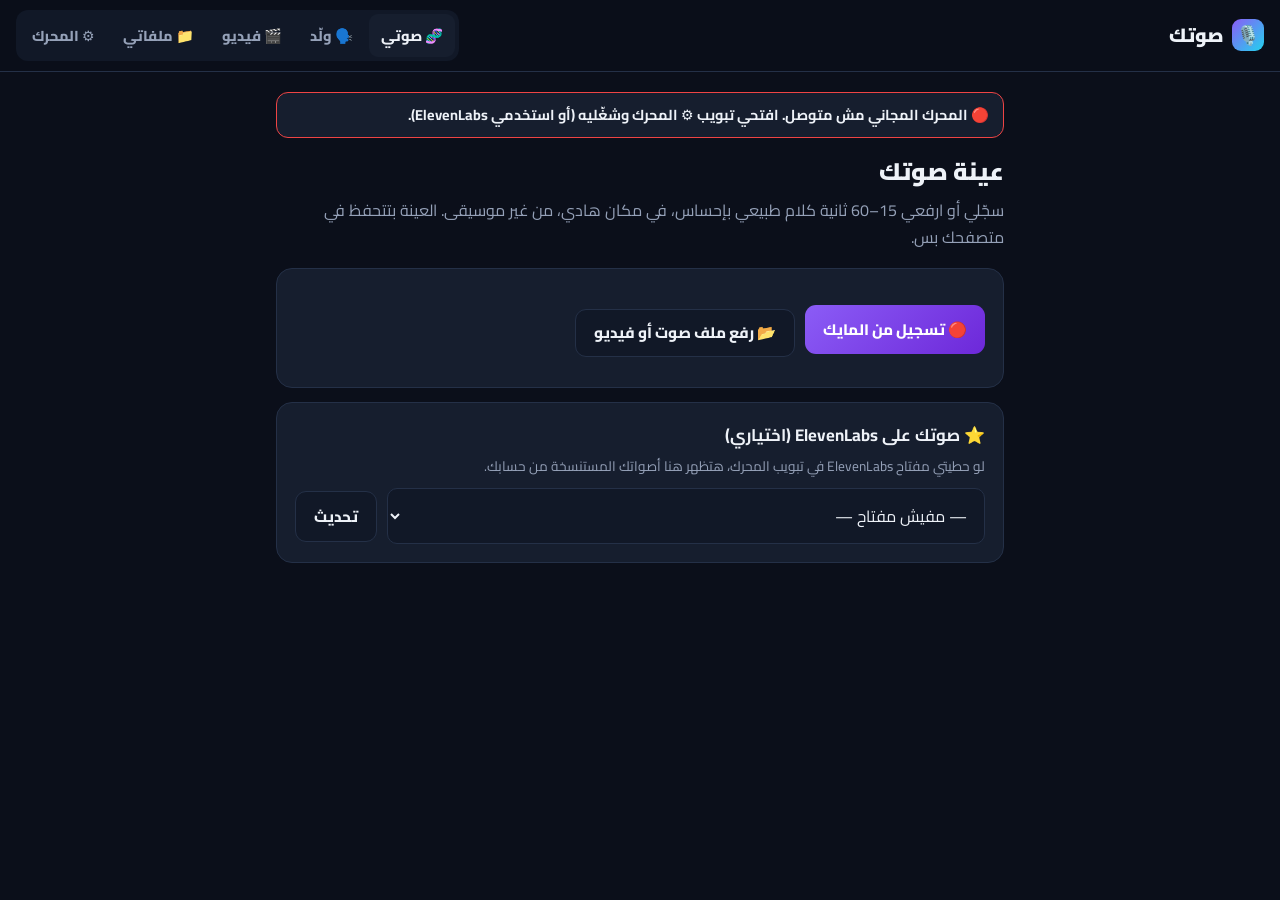
<file: index.html>
<!doctype html>
<html lang="ar" dir="rtl">
<head>
<meta charset="utf-8">
<meta name="viewport" content="width=device-width,initial-scale=1,viewport-fit=cover">
<title>صوتك — صوتك بكل اللغات وفيديو بمزامنة شفاه</title>
<meta name="description" content="سجّلي عينة من صوتك، واكتبي أي نص بالعامية أو الإنجليزي، واطلعي صوت بصوتك وفيديو بمزامنة شفاه.">
<meta name="theme-color" content="#0b0f1a">
<link rel="manifest" href="manifest.webmanifest">
<link rel="icon" href="icon.svg">
<link href="https://fonts.googleapis.com/css2?family=Cairo:wght@400;700;800;900&display=swap" rel="stylesheet">
<link rel="stylesheet" href="style.css">
</head>
<body>
<header class="top">
  <div class="logo"><span class="dot">🎙️</span> صوتك</div>
  <nav class="tabs" id="tabs">
    <button data-tab="voice" class="active">🧬 صوتي</button>
    <button data-tab="speak">🗣️ ولّد</button>
    <button data-tab="video">🎬 فيديو</button>
    <button data-tab="library">📁 ملفاتي</button>
    <button data-tab="settings">⚙️ المحرك</button>
  </nav>
</header>

<main>
  <div class="status" id="engineStatus"></div>

  <section class="tab active" id="tab-voice">
    <h1>عينة صوتك</h1>
    <p class="muted">سجّلي أو ارفعي 15–60 ثانية كلام طبيعي بإحساس، في مكان هادي، من غير موسيقى. العينة بتتحفظ في متصفحك بس.</p>
    <div class="card">
      <div class="row">
        <button class="btn primary" id="recBtn">🔴 تسجيل من المايك</button>
        <label class="btn">📂 رفع ملف صوت أو فيديو<input type="file" id="sampleFile" accept="audio/*,video/*" hidden></label>
      </div>
      <p class="hint" id="recStatus"></p>
      <div id="samplePreview" hidden>
        <audio controls id="sampleAudio"></audio>
        <p class="hint">✓ العينة محفوظة (<span id="sampleMeta"></span>) <button class="link" id="clearSample">حذف</button></p>
      </div>
    </div>
    <div class="card">
      <h3>⭐ صوتك على ElevenLabs (اختياري)</h3>
      <p class="hint">لو حطيتي مفتاح ElevenLabs في تبويب المحرك، هتظهر هنا أصواتك المستنسخة من حسابك.</p>
      <div class="row">
        <select id="elVoices"><option value="">— مفيش مفتاح —</option></select>
        <button class="btn" id="elRefresh">تحديث</button>
      </div>
    </div>
  </section>

  <section class="tab" id="tab-speak">
    <h1>ولّد كلام بصوتك</h1>
    <div class="card">
      <label>المحرك</label>
      <select id="engine">
        <option value="free">🆓 المحرك المجاني (OmniVoice للعامية والإنجليزي)</option>
        <option value="el">⭐ ElevenLabs من حسابك (أعلى جودة)</option>
      </select>
      <div id="langRow"><label>لغة النص</label><select id="lang"><option value="ar-EG">🇪🇬 عامية مصرية</option><option value="en">🇬🇧 English</option><option value="ar">عربي فصحى</option><option value="fr">Français</option><option value="de">Deutsch</option><option value="es">Español</option><option value="it">Italiano</option><option value="pt">Português</option><option value="tr">Türkçe</option><option value="ru">Русский</option><option value="hi">हिन्दी</option><option value="zh">中文</option><option value="ja">日本語</option><option value="ko">한국어</option><option value="nl">Nederlands</option><option value="pl">Polski</option><option value="sv">Svenska</option><option value="el">Ελληνικά</option><option value="he">עברית</option><option value="ms">Melayu</option><option value="sw">Kiswahili</option><option value="da">Dansk</option><option value="fi">Suomi</option><option value="no">Norsk</option></select></div>
      <label>النص</label>
      <textarea id="text" rows="6" maxlength="2500" placeholder="أهلاً بيكم… النهاردة هقولكم على حاجة هتغير شغلكم."></textarea>
      <div class="hint"><span id="charCount">0</span> حرف · <span id="estTime"></span></div>
      <div class="row"><span class="hint">ترجمي النص مجاناً إلى:</span><select id="trTarget" class="narrow"><option value="ar-EG">🇪🇬 عامية مصرية</option><option value="en">🇬🇧 English</option><option value="ar">عربي فصحى</option><option value="fr">Français</option><option value="de">Deutsch</option><option value="es">Español</option><option value="it">Italiano</option><option value="pt">Português</option><option value="tr">Türkçe</option><option value="ru">Русский</option><option value="hi">हिन्दी</option><option value="zh">中文</option><option value="ja">日本語</option><option value="ko">한국어</option><option value="nl">Nederlands</option><option value="pl">Polski</option><option value="sv">Svenska</option><option value="el">Ελληνικά</option><option value="he">עברית</option><option value="ms">Melayu</option><option value="sw">Kiswahili</option><option value="da">Dansk</option><option value="fi">Suomi</option><option value="no">Norsk</option></select><button class="btn" id="trBtn">🌍 ترجم</button></div>
      <div class="row"><button class="btn primary" id="genBtn">🎧 ولّد الصوت</button><span id="genStatus" class="hint"></span></div>
      <div id="result" hidden>
        <audio controls id="resultAudio"></audio>
        <div class="row"><a class="btn" id="downloadBtn" download>⬇️ تحميل</a><button class="btn" id="saveBtn">💾 حفظ في ملفاتي</button><button class="btn" id="toVideoBtn">🎬 اعمله فيديو</button></div>
      </div>
    </div>
  </section>

  <section class="tab" id="tab-video">
    <h1>فيديو بمزامنة شفاه</h1>
    <p class="muted">صورة واضحة لوشك مواجهة للكاميرا (أو فيديو قصير ليكي) + الصوت = فيديو شفايفه ماشية مع الكلام.</p>
    <div class="card">
      <label>صورتك أو فيديوك</label><input type="file" id="faceFile" accept="image/*,video/*">
      <label>الصوت</label><select id="videoAudio"></select>
      <div class="row"><button class="btn primary" id="videoBtn">🎬 ولّد الفيديو</button><span id="videoStatus" class="hint"></span></div>
      <div id="videoResult" hidden><video controls playsinline id="resultVideo"></video><div class="row"><a class="btn" id="videoDownload" download="sawtak_reel.mp4">⬇️ تحميل</a></div></div>
    </div>
  </section>

  <section class="tab" id="tab-library">
    <h1>ملفاتي</h1>
    <p class="muted">محفوظة في متصفحك. لو مسحتي بيانات الموقع هتتمسح.</p>
    <div id="libraryList" class="list"></div>
  </section>

  <section class="tab" id="tab-settings">
    <h1>المحرك</h1>
    <div class="card">
      <h3>🆓 المحرك المجاني</h3>
      <p class="hint">الموقع ستاتيك، والذكاء الاصطناعي بيشتغل على جهازك أو على Google Colab. شغّلي المحرك مرة، هيطلعلك لينك توصيل، افتحيه وخلاص.</p>
      <ul class="steps">
        <li><b>على Colab (من غير تثبيت):</b> <a target="_blank" rel="noopener" href="https://colab.research.google.com/github/Heba846/cloning-voice/blob/main/engine/Sawtak_Engine_Colab.ipynb">افتحي النوتبوك</a> واختاري T4 GPU وشغّلي الخلايا.</li>
        <li><b>على الكمبيوتر:</b> نزّلي <a target="_blank" rel="noopener" href="https://github.com/Heba846/cloning-voice/archive/refs/heads/main.zip">المشروع</a> وفكّي الضغط ودبل-كليك على <code>start-engine.bat</code>.</li>
      </ul>
      <label>رابط المحرك</label><input id="engineUrl" dir="ltr" placeholder="https://xxxx.trycloudflare.com">
      <label>رمز المحرك</label><input id="engineToken" dir="ltr" type="password" autocomplete="off">
      <div class="row"><button class="btn" id="engineTest">اختبار الاتصال</button></div>
    </div>
    <div class="card">
      <h3>⭐ ElevenLabs (اختياري)</h3>
      <label>API Key</label><input id="elKey" dir="ltr" type="password" placeholder="sk_…" autocomplete="off">
      <p class="hint">بيتحفظ في متصفحك بس، وبيروح لـ api.elevenlabs.io مباشرة.</p>
      <label>الموديل</label>
      <select id="elModel">
        <option value="eleven_multilingual_v2">eleven_multilingual_v2 (29 لغة، مستقر)</option>
        <option value="eleven_v3">eleven_v3 (أكثر تعبيراً)</option>
        <option value="eleven_flash_v2_5">eleven_flash_v2_5 (أسرع وأرخص)</option>
      </select>
      <div class="row3">
        <div><label>Stability <span id="stabV"></span></label><input type="range" id="stab" min="0" max="1" step="0.05"></div>
        <div><label>Similarity <span id="simV"></span></label><input type="range" id="sim" min="0" max="1" step="0.05"></div>
        <div><label>Style <span id="styleV"></span></label><input type="range" id="style" min="0" max="1" step="0.05"></div>
      </div>
    </div>
    <button class="btn primary" id="saveSettings">حفظ</button>
  </section>
</main>
<div id="toast" class="toast" hidden></div>
<script src="app.js"></script>
</body>
</html>
</file>
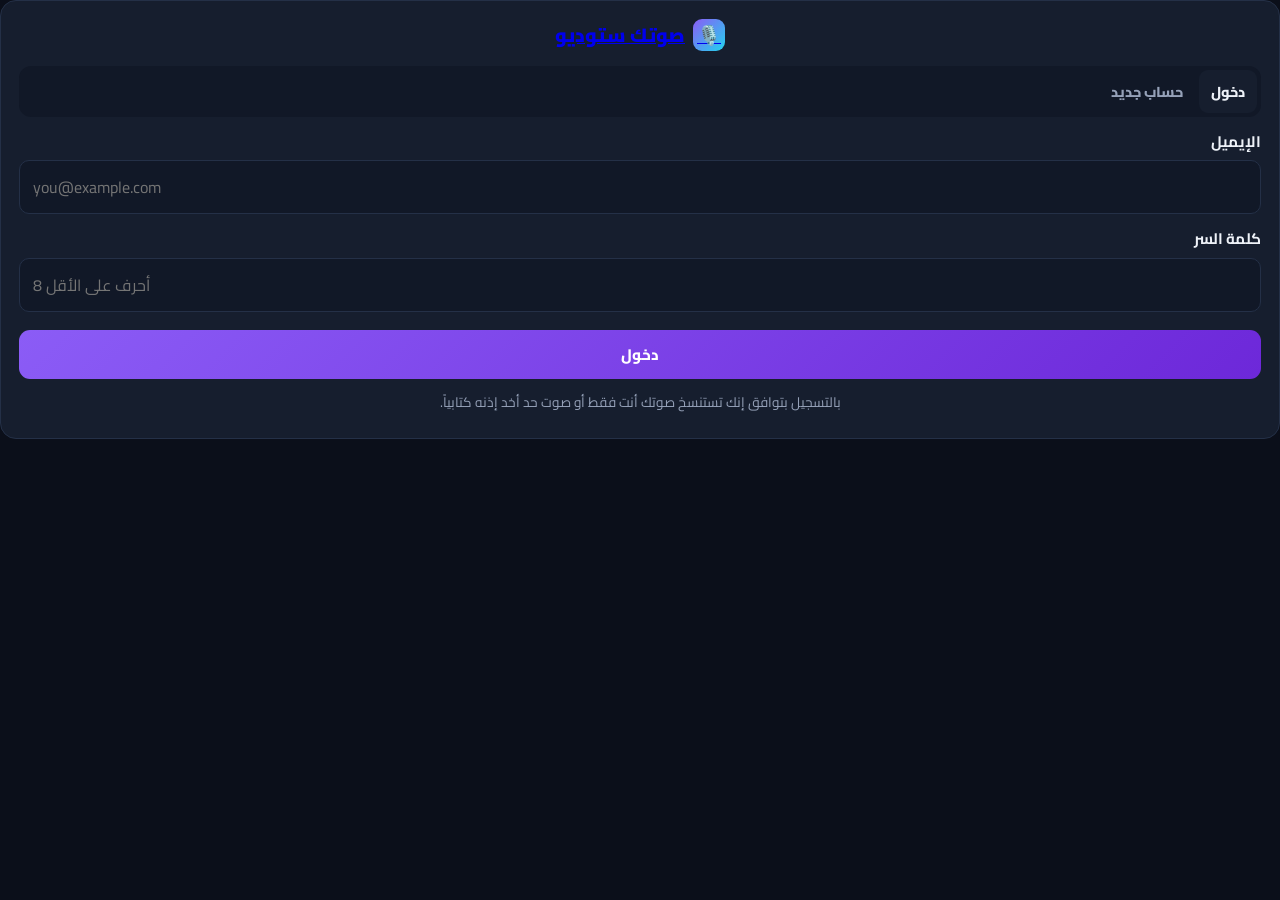
<file: studio/frontend/app.html>
<!doctype html>
<html lang="ar" dir="rtl">
<head>
<meta charset="utf-8">
<meta name="viewport" content="width=device-width,initial-scale=1,viewport-fit=cover">
<title>صوتك ستوديو — التطبيق</title>
<link rel="manifest" href="/manifest.webmanifest">
<meta name="theme-color" content="#0b0f1a">
<meta name="apple-mobile-web-app-capable" content="yes">
<link rel="apple-touch-icon" href="/icon.svg">
<link href="https://fonts.googleapis.com/css2?family=Cairo:wght@400;700;800;900&display=swap" rel="stylesheet">
<link rel="stylesheet" href="/style.css">
</head>
<body>

<!-- ============ AUTH ============ -->
<div id="auth" class="auth">
  <div class="card">
    <a class="logo" href="/" style="justify-content:center;margin-bottom:14px"><span class="dot">🎙️</span><span class="brand">صوتك ستوديو</span></a>
    <div class="tabs"><button class="active" data-mode="login">دخول</button><button data-mode="signup">حساب جديد</button></div>
    <form id="authForm">
      <div id="nameField" style="display:none"><label>الاسم</label><input name="name" placeholder="اسمك"></div>
      <label>الإيميل</label><input name="email" type="email" required placeholder="you@example.com" dir="ltr">
      <label>كلمة السر</label><input name="password" type="password" required minlength="8" placeholder="8 أحرف على الأقل" dir="ltr">
      <button class="btn primary" style="width:100%;margin-top:18px" type="submit">دخول</button>
      <p class="hint" style="text-align:center;margin-top:12px">بالتسجيل بتوافق إنك تستنسخ صوتك أنت فقط أو صوت حد أخد إذنه كتابياً.</p>
    </form>
  </div>
</div>

<!-- ============ APP ============ -->
<div id="shell" class="app" style="display:none">
  <aside class="side" id="side">
    <a class="logo" href="/"><span class="dot">🎙️</span><span class="brand">صوتك ستوديو</span></a>
    <nav>
      <a href="#home" data-view="home">🏠 الرئيسية</a>
      <a href="#voices" data-view="voices">🧬 أصواتي</a>
      <a href="#speak" data-view="speak">🗣️ نص ← صوت</a>
      <a href="#reel" data-view="reel">🎬 اعمل ريلز</a>
      <a href="#dub" data-view="dub">🌍 دبلجة فيديو</a>
      <a href="#library" data-view="library">📁 المكتبة</a>
      <a href="#billing" data-view="billing">💳 الباقة</a>
      <a href="#admin" data-view="admin" id="adminLink" style="display:none">🛠️ الإدارة</a>
    </nav>
    <div class="credits" style="margin-top:20px"><span>رصيدك</span><b id="credits">—</b><span id="planName" class="meta"></span>
      <button class="btn sm ghost" id="logout" style="width:100%;margin-top:10px">خروج</button></div>
  </aside>

  <main class="main">
    <button class="btn sm menu-btn" id="menuBtn">☰ القائمة</button>

    <section class="view" id="view-home">
      <h2>أهلاً <span id="userName"></span> 👋</h2>
      <p class="sub">ابدأ من هنا: استنسخ صوتك مرة، وبعدها كل حاجة بضغطة.</p>
      <div class="kpi"><div class="card"><b id="kVoices">0</b><span>أصوات</span></div><div class="card"><b id="kJobs">0</b><span>ملفات مولّدة</span></div><div class="card"><b id="kCredits">0</b><span>كريدت متاح</span></div></div>
      <div class="grid g3">
        <a class="card" href="#voices"><div class="ic">🧬</div><h3>1. استنسخ صوتك</h3><p>ارفع 30 ثانية تسجيل نضيف.</p></a>
        <a class="card" href="#speak"><div class="ic">🗣️</div><h3>2. ولّد الصوت</h3><p>اكتب السكريبت بأي لغة.</p></a>
        <a class="card" href="#reel"><div class="ic">🎬</div><h3>3. اطلع الريلز</h3><p>صورتك + صوتك = فيديو.</p></a>
      </div>
      <h3 style="margin-top:30px">آخر الأعمال</h3>
      <div class="list" id="recentJobs"></div>
    </section>

    <section class="view" id="view-voices">
      <h2>أصواتي</h2>
      <p class="sub">نصايح للعينة: 30–60 ثانية، كلام طبيعي بإحساس، مكان هادي، بدون موسيقى. ينفع تسجلها من الموبايل.</p>
      <div class="card">
        <form id="cloneForm">
          <div class="row"><div><label>اسم الصوت</label><input name="name" required placeholder="صوتي الأساسي"></div>
          <div><label>لغة العينة</label><select name="language" id="cloneLang"></select></div></div>
          <label>ملف العينة (صوت أو فيديو)</label><input name="sample" type="file" accept="audio/*,video/*" required>
          <div class="hint">أو سجّل دلوقتي: <button type="button" class="btn sm" id="recBtn">🔴 تسجيل</button> <span id="recStatus"></span></div>
          <button class="btn primary" style="margin-top:16px" type="submit">استنسخ الصوت (<span class="cloneCost"></span> كريدت)</button>
        </form>
      </div>
      <div class="card" id="remoteCard" style="margin-top:14px;display:none"><h3 style="margin:0 0 6px">(أدمن) ربط صوت موجود على حساب ElevenLabs</h3><p class="hint">اربطه بحسابك مجاناً.</p>
        <div style="display:flex;gap:10px;flex-wrap:wrap;margin-top:10px"><select id="remoteVoices" style="flex:1;min-width:200px"><option>— اضغط تحميل —</option></select><button class="btn sm" id="loadRemote">تحميل</button><button class="btn sm primary" id="importRemote">ربط</button></div></div>
      <h3 style="margin-top:24px">الأصوات المحفوظة</h3>
      <div class="list" id="voiceList"></div>
    </section>

    <section class="view" id="view-speak">
      <h2>نص ← صوت</h2>
      <p class="sub">اكتب بالعامية زي ما بتتكلم. لو عايزه يطلع بلغة تانية، اختارها وهنترجم ونتكلم بصوتك.</p>
      <div class="card"><form id="ttsForm">
        <div class="row"><div><label>الصوت</label><select name="voice_id" class="voiceSelect" required></select></div>
        <div><label>يطلع بلغة</label><select name="translate_to" class="langSelect"><option value="">نفس لغة النص</option></select></div></div>
        <label>السكريبت</label><textarea name="text" required maxlength="5000" placeholder="أهلاً بيكم… النهاردة هقولكم على حاجة هتغير شغلكم."></textarea>
        <div class="hint"><span class="charCount">0</span> حرف ≈ <span class="costEst">0</span> كريدت</div>
        <button class="btn primary" style="margin-top:16px" type="submit">ولّد الصوت</button>
      </form></div>
      <div class="list" id="ttsJobs" style="margin-top:16px"></div>
    </section>

    <section class="view" id="view-reel">
      <h2>اعمل ريلز</h2>
      <p class="sub">صورة واضحة لوشك (أو فيديو قصير ليك) + السكريبت بصوتك = فيديو عمودي جاهز للنشر.</p>
      <div class="card"><form id="reelForm">
        <label>صورتك أو فيديوك</label><input name="face" type="file" accept="image/*,video/*" required>
        <div class="hint">صورة: وش واضح، إضاءة كويسة، مواجهة للكاميرا. فيديو: 5–15 ثانية بتبص للكاميرا وبوقك مقفول.</div>
        <div class="row"><div><label>الصوت</label><select name="voice_id" class="voiceSelect"></select></div>
        <div><label>يطلع بلغة</label><select name="translate_to" class="langSelect"><option value="">نفس لغة النص</option></select></div></div>
        <label>السكريبت</label><textarea name="text" maxlength="5000" placeholder="اكتب اللي عايز تقوله في الفيديو…"></textarea>
        <div class="hint"><span class="charCount">0</span> حرف ≈ <span class="costEst">0</span> كريدت + تكلفة الفيديو</div>
        <label>أو ارفع ملف صوت جاهز بدل النص (اختياري)</label><input name="audio" type="file" accept="audio/*">
        <label>محرك مزامنة الشفاه</label><select name="lipsync_engine"><option value="">الافتراضي (<span id="defLip"></span>)</option><option value="mux">سريع — بدون حركة شفاه (صورة متحركة + صوت)</option><option value="wav2lip">Wav2Lip — مزامنة شفاه (يحتاج تفعيل على السيرفر)</option><option value="latentsync">LatentSync — أعلى جودة (يحتاج GPU)</option></select>
        <button class="btn primary" style="margin-top:16px" type="submit">اطلع الفيديو 🎬</button>
      </form></div>
      <div class="list" id="reelJobs" style="margin-top:16px"></div>
    </section>

    <section class="view" id="view-dub">
      <h2>دبلجة فيديو</h2>
      <p class="sub">ارفع فيديو أو صوت قديم ليك، واختار اللغة، ويطلعلك بنفس صوتك باللغة الجديدة. (ElevenLabs Dubbing)</p>
      <div class="card"><form id="dubForm">
        <label>الفيديو / الصوت</label><input name="media" type="file" accept="audio/*,video/*" required>
        <div class="row"><div><label>اللغة الأصلية</label><select name="source_lang" class="langSelect"><option value="auto">تلقائي</option></select></div>
        <div><label>اللغة المطلوبة</label><select name="target_lang" class="langSelect" required></select></div></div>
        <button class="btn primary" style="margin-top:16px" type="submit">دبلج 🌍</button>
      </form></div>
      <div class="list" id="dubJobs" style="margin-top:16px"></div>
    </section>

    <section class="view" id="view-library">
      <h2>المكتبة</h2><p class="sub">كل الملفات اللي ولّدتها. بتتحدث لوحدها.</p>
      <div class="list" id="allJobs"></div>
    </section>

    <section class="view" id="view-billing">
      <h2>الباقة والرصيد</h2>
      <p class="sub">باقتك الحالية: <b id="billPlan"></b> — رصيدك: <b id="billCredits"></b> كريدت</p>
      <div class="grid g4" id="billPlans"></div>
      <h3 style="margin-top:28px">مفتاح الـ API (للمطورين / أتمتة)</h3>
      <div class="card"><code id="apiKey"></code> <button class="btn sm" id="rotateKey" style="margin-right:8px">تجديد</button>
        <p class="hint" style="margin-top:10px">استخدمه في الهيدر <code>X-API-Key</code> مع نفس الـ endpoints. التوثيق: <a href="/docs" target="_blank" style="color:var(--brand2)">/docs</a></p></div>
      <h3 style="margin-top:28px">سجل الرصيد</h3><div class="list" id="ledger"></div>
    </section>

    <section class="view" id="view-admin">
      <h2>الإدارة</h2><p class="sub">تفعيل الباقات بعد استلام التحويل، وإضافة كريدت يدوي.</p>
      <div class="card"><form id="adminForm"><div class="row"><div><label>إيميل العميل</label><input name="user_email" type="email" required dir="ltr"></div><div><label>الباقة</label><select name="plan"><option value="">— بدون تغيير —</option><option value="free">free</option><option value="creator">creator</option><option value="pro">pro</option><option value="agency">agency</option></select></div></div>
        <div class="row"><div><label>كريدت إضافي (+/-)</label><input name="delta" type="number" value="0"></div><div><label>السبب</label><input name="reason" value="payment_confirmed"></div></div>
        <button class="btn primary" style="margin-top:16px">تنفيذ</button></form></div>
      <h3 style="margin-top:24px">المستخدمون</h3><div class="list" id="adminUsers"></div>
    </section>
  </main>
</div>

<script src="/app.js"></script>
</body>
</html>
</file>
<file: style.css>
:root{--bg:#0b0f1a;--bg2:#111827;--card:#161e2e;--line:#243047;--text:#eef2f8;--muted:#95a1b8;--brand:#8b5cf6;--brand2:#22d3ee;--ok:#22c55e;--err:#ef4444}
*{box-sizing:border-box}body{margin:0;font-family:"Cairo",system-ui,sans-serif;background:var(--bg);color:var(--text);line-height:1.7}
.top{position:sticky;top:0;z-index:5;background:rgba(11,15,26,.9);backdrop-filter:blur(10px);border-bottom:1px solid var(--line);padding:10px 16px;display:flex;align-items:center;justify-content:space-between;gap:10px;flex-wrap:wrap}
.logo{font-weight:900;font-size:1.2rem;display:flex;align-items:center;gap:8px}.logo .dot{width:32px;height:32px;border-radius:9px;background:linear-gradient(135deg,var(--brand),var(--brand2));display:grid;place-items:center}
.tabs{display:flex;gap:4px;background:var(--bg2);padding:4px;border-radius:12px}
.tabs button{border:none;background:transparent;color:var(--muted);font-family:inherit;font-weight:800;padding:8px 12px;border-radius:9px;cursor:pointer;font-size:.9rem}
.tabs button.active{background:var(--card);color:var(--text)}
main{max-width:760px;margin:0 auto;padding:20px 16px 60px}
.tab{display:none}.tab.active{display:block}
h1{font-size:1.5rem;margin:6px 0 4px;font-weight:900}h3{margin:0 0 6px;font-size:1.05rem}
.muted{color:var(--muted);margin:0 0 16px}.hint{color:var(--muted);font-size:.85rem;margin:6px 0}
.card{background:var(--card);border:1px solid var(--line);border-radius:16px;padding:18px;margin-bottom:14px}
label{display:block;font-weight:700;margin:12px 0 6px;font-size:.95rem}
input,textarea,select{width:100%;padding:11px 13px;border-radius:10px;border:1px solid var(--line);background:var(--bg2);color:var(--text);font-family:inherit;font-size:1rem}
textarea{resize:vertical}input[type=range]{padding:0}
.row{display:flex;gap:10px;flex-wrap:wrap;align-items:center;margin-top:10px}.row>select{flex:1;min-width:180px}
.row3{display:grid;grid-template-columns:repeat(3,1fr);gap:12px}@media(max-width:600px){.row3{grid-template-columns:1fr}}
.btn{display:inline-flex;align-items:center;justify-content:center;gap:6px;padding:10px 18px;border-radius:11px;border:1px solid var(--line);background:var(--bg2);color:var(--text);font-weight:800;cursor:pointer;font-family:inherit;font-size:.95rem;text-decoration:none}
.btn.primary{background:linear-gradient(135deg,var(--brand),#6d28d9);border:none;color:#fff}.btn:disabled{opacity:.5;cursor:wait}
.link{background:none;border:none;color:var(--err);cursor:pointer;font-family:inherit;font-weight:700}
audio{width:100%;margin-top:10px}video{width:100%;max-height:60vh;background:#000;border-radius:10px;margin-top:10px}code{background:var(--bg2);padding:1px 6px;border-radius:5px;direction:ltr;display:inline-block}
.list{display:grid;gap:10px}.item{background:var(--card);border:1px solid var(--line);border-radius:12px;padding:12px 14px}.item .meta{color:var(--muted);font-size:.85rem}
.toast{position:fixed;bottom:18px;left:50%;transform:translateX(-50%);background:var(--card);border:1px solid var(--brand);padding:10px 18px;border-radius:12px;z-index:50;max-width:90vw}.toast.err{border-color:var(--err)}
.status{border-radius:12px;padding:10px 14px;margin-bottom:14px;font-size:.9rem;font-weight:700;border:1px solid var(--line);background:var(--card)}
.status.on{border-color:var(--ok)}.status.off{border-color:var(--err)}
.steps{margin:6px 0 4px;padding-inline-start:20px;color:var(--muted);font-size:.9rem}.steps a{color:var(--brand2)}
.narrow{flex:0 0 170px!important;min-width:0!important}
video{width:100%;max-height:60vh;background:#000;border-radius:10px;margin-top:10px}
</file>
